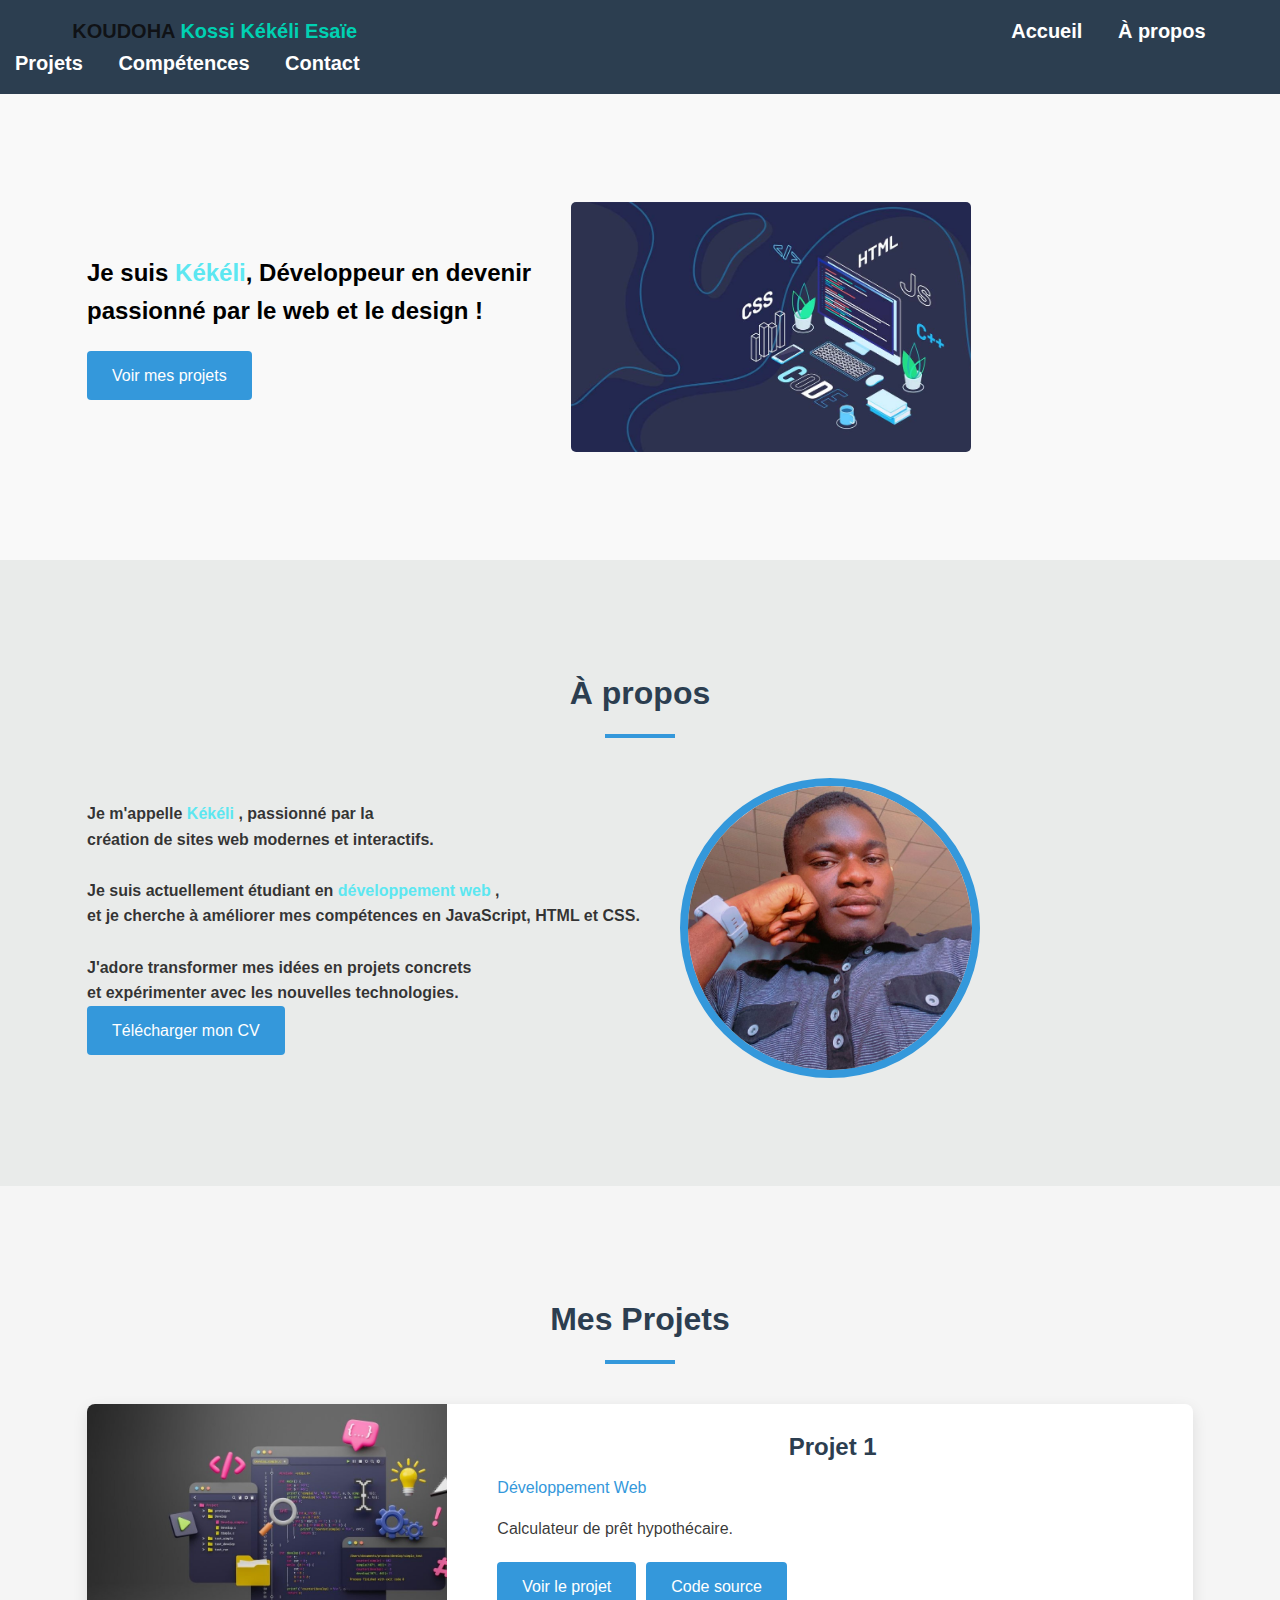
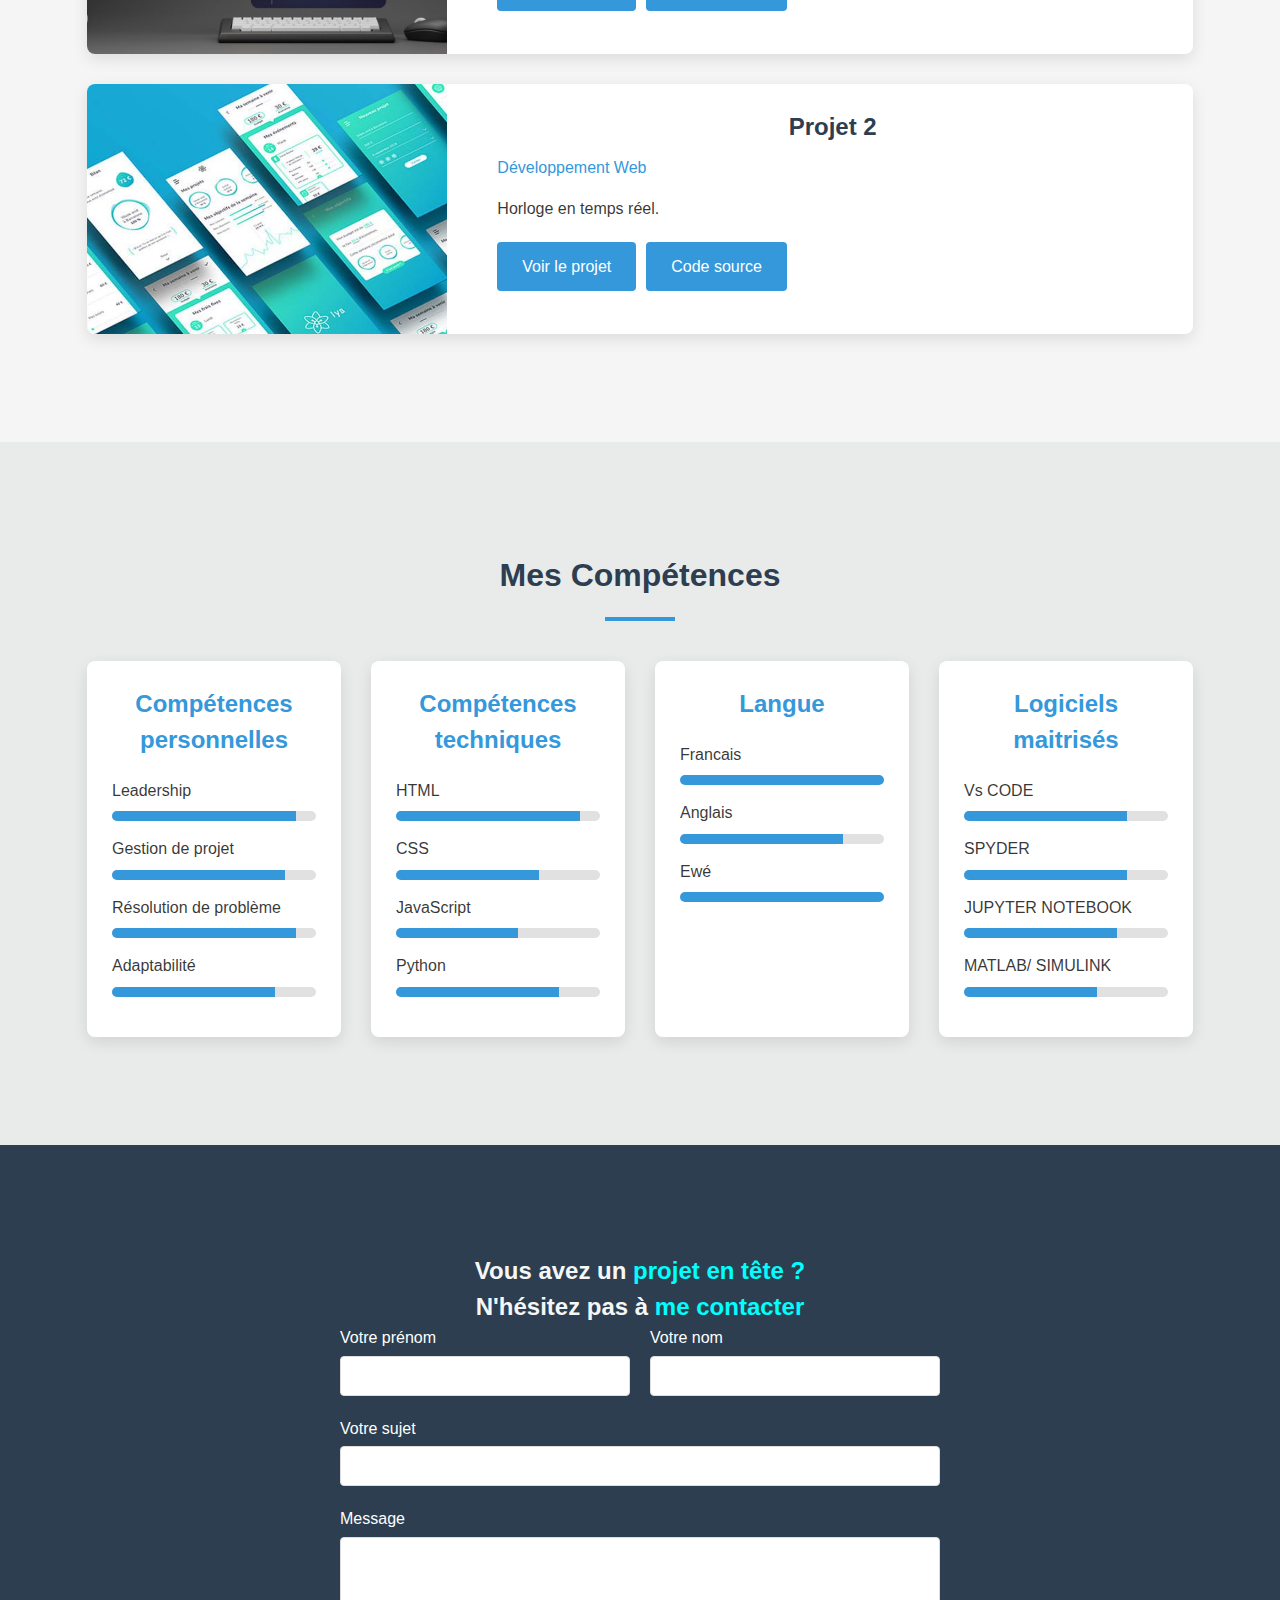
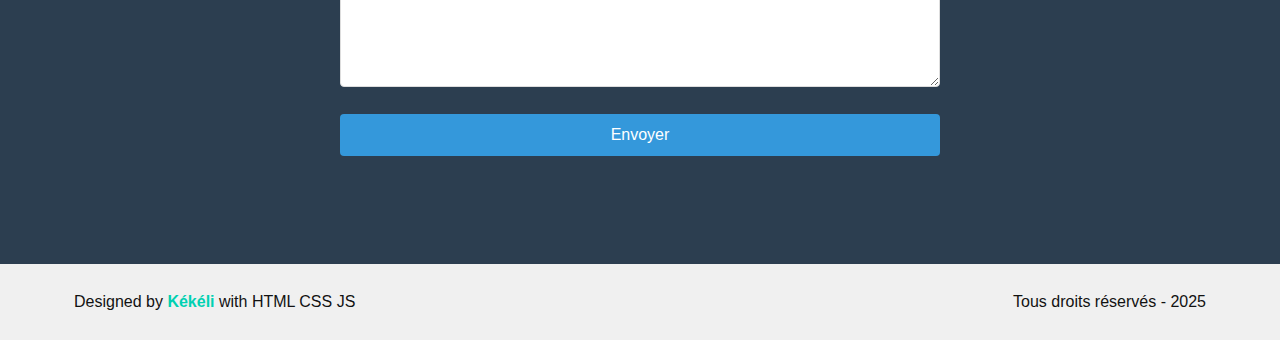
<file: index.html>
<!DOCTYPE html>
<html lang="fr">
<head>
    <meta charset="UTF-8">
    <meta name="viewport" content="width=device-width, initial-scale=1.0">
    <title>Mon Portfolio</title>
     <link rel="stylesheet" href="style.css">
</head>
<body>

    <!-- Navigation -->
        
        <nav>
            <div class="logo"> &nbsp;&nbsp;&nbsp;&nbsp;&nbsp;&nbsp;&nbsp;&nbsp;&nbsp;&nbsp;&nbsp;&nbsp;  KOUDOHA <span> Kossi Kékéli Esaïe </span> &nbsp;&nbsp;&nbsp;&nbsp;&nbsp;&nbsp;&nbsp;&nbsp;&nbsp;&nbsp;&nbsp;&nbsp;&nbsp;&nbsp;&nbsp;&nbsp;&nbsp;&nbsp;&nbsp;&nbsp;&nbsp;&nbsp;&nbsp;&nbsp;&nbsp;&nbsp;&nbsp;&nbsp;&nbsp;&nbsp;&nbsp;&nbsp;&nbsp;&nbsp;&nbsp;&nbsp;&nbsp;&nbsp;&nbsp;&nbsp;&nbsp;&nbsp;&nbsp;&nbsp;&nbsp;&nbsp;&nbsp;&nbsp;&nbsp;&nbsp;&nbsp;&nbsp;&nbsp;&nbsp;&nbsp;&nbsp;&nbsp;&nbsp;&nbsp;&nbsp;&nbsp;&nbsp;&nbsp;&nbsp;&nbsp;&nbsp;&nbsp;&nbsp;&nbsp;&nbsp;&nbsp;&nbsp;&nbsp;&nbsp;&nbsp;&nbsp;&nbsp;&nbsp;&nbsp;&nbsp;&nbsp;&nbsp;&nbsp;&nbsp;&nbsp;&nbsp;&nbsp;&nbsp;&nbsp;&nbsp;&nbsp;&nbsp;&nbsp;&nbsp;&nbsp;&nbsp;&nbsp;&nbsp;&nbsp;&nbsp;&nbsp;&nbsp;&nbsp;&nbsp;&nbsp;&nbsp;&nbsp;&nbsp;&nbsp;&nbsp;&nbsp;&nbsp;&nbsp;
             <a href="#accueil">Accueil</a>
             <a href="#a-propos">À propos</a>
             <a href="#projets">Projets</a>
             <a href="#competences">Compétences</a>
             <a href="#contact">Contact</a>
            </div>
        </nav>

        

    <!--  accueil  -->
    <section id="accueil">
        <div class="container">
            <div class="welcome-container">
                <div class="about-content">
                    <div class="about-text">
                        <h1>
                           Je suis <span>Kékéli</span>,&nbsp;Développeur en devenir
                             <br> passionné par le web et le design !
                        </h1>
                          <a href="Mes_Projets.pdf" class="btn">Voir mes projets</a>
                    </div>
                    <div class="about-image">
                        <div class="image-container">
                           <img src="dev_web.jpg" alt="Illustration Développeur">
                        </div>
                    </div>
                </div>
            </div>
        </div>
    </section>

    <!-- À Propos -->
    <section id="a-propos" class="about">
        <div class="container">
        <h2>À propos </h2>
            <div class="about">
                <div class="about-content">
                    <div class="about-text">
                      <p>
                        <strong>
                        Je m'appelle <span>Kékéli</span> , passionné par la
                        <br>
                        création de sites web modernes et interactifs.
                         </strong>
                        </p>
                        <p>  <br>  </p>
                        <p>
                        <strong>
                        Je suis actuellement étudiant en <span>développement web</span> , 
                        <br>
                        et je cherche à améliorer mes compétences en JavaScript, HTML et CSS.
                        </strong>
                        </p>
                        <p>  <br>  </p>
                        <p>
                        <strong>
                        J'adore transformer mes idées en projets concrets
                        <br>
                        et expérimenter avec les nouvelles technologies.
                        </strong>
                        </p>

                       <a href="CV KOUDOHA_Kossi_kékéli.pdf" class="btn">Télécharger mon CV</a>
                    </div>
                 <div class="about-image">
                    <div class="circle-image">
                        <img src="Projet_keli.jpeg" alt="À propos">
                    </div>
                 </div>
                </div>
            </div>
        </div>
    </section>


    <!-- Projets -->
    <section id="projets" class="projects">
        <div class="container">
            <h2>Mes Projets</h2>
            <div class="projects-container">
                <div class="project-item">
                    <div class="project-image">
                        <img src="outils_developpeurs_debutants.jpg"  alt=" ">
                    </div>
                    <div class="project-info">
                        <h3>Projet 1</h3>
                        <div class="project-category">Développement Web</div>
                        <p>Calculateur de prêt hypothécaire.</p>
                        <div class="project-links">
                            <a href="calculateur.jpg" class="btn btn-sm">Voir le projet</a>
                            <a href="calculateur.html" class="btn btn-sm btn-outline">Code source</a>
                        </div>
                    </div>
                </div>
                <div class="project-item">
                    <div class="project-image">
                        <img src="ux_design_1.jpg" alt=" ">
                    </div>
                    <div class="project-info">
                        <h3>Projet 2</h3>
                        <div class="project-category">Développement Web</div>
                        <p> Horloge en temps réel.</p>
                        <div class="project-links">
                            <a href="temps_reel.jpg" class="btn btn-sm">Voir le projet</a>
                            <a href="temps_reel.html" class="btn btn-sm btn-outline">Code source</a>
                        </div>
                    </div>
                </div>
            </div>
        </div>
    </section>

     <!-- Compétences -->
     <section id="competences" class="skills">
        <div class="container">
            <h2>Mes Compétences</h2>
            <div class="skills-container">

                <div class="skill-category">
                    <h3> Compétences personnelles </h3>
                    <div class="skill-item">
                        <div class="skill-name">
                            <span>Leadership</span>
                        </div>
                        <div class="skill-bar">
                            <div class="skill-progress" style="width: 90%"></div>
                        </div>
                    </div>
                    <div class="skill-item">
                        <div class="skill-name">
                            <span>Gestion de projet</span>
                        </div>
                        <div class="skill-bar">
                            <div class="skill-progress" style="width: 85%"></div>
                        </div>
                    </div>
                    <div class="skill-item">
                        <div class="skill-name">
                            <span>Résolution de problème</span>
                        </div>
                        <div class="skill-bar">
                            <div class="skill-progress" style="width: 90%"></div>
                        </div>
                    </div>
                    <div class="skill-item">
                        <div class="skill-name">
                            <span>Adaptabilité</span>
                        </div>
                        <div class="skill-bar">
                            <div class="skill-progress" style="width: 80%"></div>
                        </div>
                    </div>
                </div>

                <div class="skill-category">
                    <h3> Compétences techniques </h3>
                    <div class="skill-item">
                        <div class="skill-name">
                            <span>HTML</span>
                        </div>
                        <div class="skill-bar">
                            <div class="skill-progress" style="width: 90%"></div>
                        </div>
                    </div>
                    <div class="skill-item">
                        <div class="skill-name">
                            <span>CSS</span>
                        </div>
                        <div class="skill-bar">
                            <div class="skill-progress" style="width: 70%"></div>
                        </div>
                    </div>
                    <div class="skill-item">
                        <div class="skill-name">
                            <span>JavaScript</span>
                        </div>
                        <div class="skill-bar">
                            <div class="skill-progress" style="width: 60%"></div>
                        </div>
                    </div>
                    <div class="skill-item">
                        <div class="skill-name">
                            <span>Python</span>
                        </div>
                        <div class="skill-bar">
                            <div class="skill-progress" style="width: 80%"></div>
                        </div>
                    </div>
                </div>

                <div class="skill-category">
                    <h3> Langue </h3>
                    <div class="skill-item">
                        <div class="skill-name">
                            <span>Francais</span>
                        </div>
                        <div class="skill-bar">
                            <div class="skill-progress" style="width: 100%"></div>
                        </div>
                    </div>
                    <div class="skill-item">
                        <div class="skill-name">
                            <span>Anglais</span>
                        </div>
                        <div class="skill-bar">
                            <div class="skill-progress" style="width: 80%"></div>
                        </div>
                    </div>
                    <div class="skill-item">
                        <div class="skill-name">
                            <span>Ewé</span>
                        </div>
                        <div class="skill-bar">
                            <div class="skill-progress" style="width: 100%"></div>
                        </div>
                    </div>
                </div>

                <div class="skill-category">
                    <h3> Logiciels maitrisés </h3>
                    <div class="skill-item">
                        <div class="skill-name">
                            <span>Vs CODE</span>
                        </div>
                        <div class="skill-bar">
                            <div class="skill-progress" style="width: 80%"></div>
                        </div>
                    </div>
                    <div class="skill-item">
                        <div class="skill-name">
                            <span>SPYDER</span>
                        </div>
                        <div class="skill-bar">
                            <div class="skill-progress" style="width: 80%"></div>
                        </div>
                    </div>
                    <div class="skill-item">
                        <div class="skill-name">
                            <span>JUPYTER NOTEBOOK</span>
                        </div>
                        <div class="skill-bar">
                            <div class="skill-progress" style="width: 75%"></div>
                        </div>
                    </div>
                    <div class="skill-item">
                        <div class="skill-name">
                            <span>MATLAB/ SIMULINK</span>
                        </div>
                        <div class="skill-bar">
                            <div class="skill-progress" style="width: 65%"></div>
                        </div>
                    </div>
                </div>

                </div>
        
            </div>
    </section>


    <!-- Contact -->
    <section id="contact" class="contact">
        <div class="container">
            <h3>Vous avez un <span>projet en tête ?</span><br>
                N'hésitez pas à <span>me contacter</span>
            </h3>
            <div class="contact-form">
                <form id="contactForm">
                    <div class="form-row">
                        <div class="form-group">
                            <label for="prenom">Votre prénom</label>
                            <input type="text" id="prenom" class="form-control" required>
                        </div>
                        <div class="form-group">
                            <label for="nom">Votre nom</label>
                            <input type="text" id="nom" class="form-control" required>
                        </div>
                        
                    </div>
                    <div class="form-group">
                        <label for="sujet">Votre sujet</label>
                        <input type="text" id="sujet" class="form-control" required>
                    </div>
                    <div class="form-group">
                        <label for="message">Message</label>
                        <textarea id="message" class="form-control" required></textarea>
                    </div>
                    <button type="submit" class="btn btn-full">Envoyer</button>
                </form>
            </div>
        </div>
    </section>

    <!-- Footer -->
    <footer>
        <div class="footer-container">
            <p>Designed by <span class="highlight"> Kékéli</span> with HTML CSS JS</p>
            <p> Tous droits réservés - 2025 </p>
        </div>
     </footer>
    <script>src="script.js"</script>
</body>
</html>
</file>
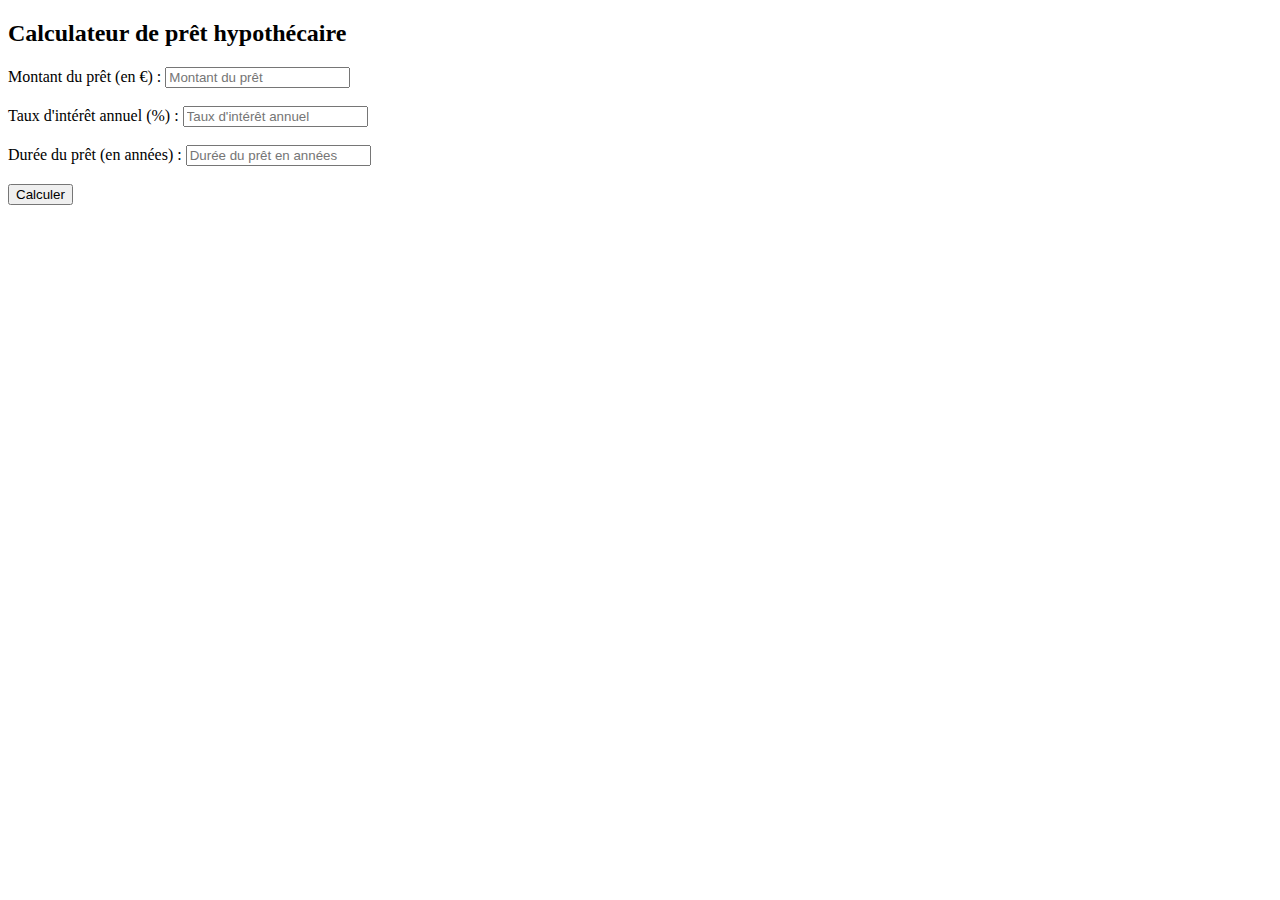
<file: calculateur.html>
<!DOCTYPE html>
<html lang="fr">
<head>
    <meta charset="UTF-8">
    <meta name="viewport" content="width=device-width, initial-scale=1.0">
    <title>Calculateur de prêt hypothécaire</title>
</head>
<body>
    <h2>Calculateur de prêt hypothécaire</h2>

    <!-- Formulaire de saisie -->
    <form id="loanForm">
        <label for="montantPret">Montant du prêt (en €) :</label>
        <input type="number" id="montantPret" placeholder="Montant du prêt" required><br><br>

        <label for="tauxInteret">Taux d'intérêt annuel (%) :</label>
        <input type="number" id="tauxInteret" placeholder="Taux d'intérêt annuel" required><br><br>

        <label for="dureeAnnees">Durée du prêt (en années) :</label>
        <input type="number" id="dureeAnnees" placeholder="Durée du prêt en années" required><br><br>

        <button type="button" onclick="calculerPaiement()">Calculer</button>
    </form>

    <!-- Affichage du paiement mensuel -->
    <p id="resultat"></p>

    <script>
        // Fonction pour calculer le paiement mensuel
        function calculerPaiement() {
            // Récupérer les valeurs saisies
            const montantPret = parseFloat(document.getElementById("montantPret").value);
            const tauxInteret = parseFloat(document.getElementById("tauxInteret").value) / 100;
            const dureeAnnees = parseInt(document.getElementById("dureeAnnees").value);

            // Vérifier la validité des entrées
            if (isNaN(montantPret) || montantPret <= 0) {
                alert("Veuillez entrer un montant de prêt valide et positif.");
                return;
            }
            if (isNaN(tauxInteret) || tauxInteret <= 0) {
                alert("Veuillez entrer un taux d'intérêt valide et positif.");
                return;
            }
            if (isNaN(dureeAnnees) || dureeAnnees <= 0) {
                alert("Veuillez entrer une durée valide en années.");
                return;
            }

            // Calcul du paiement mensuel en utilisant la formule de l'amortissement
            const tauxMensuel = tauxInteret / 12; // Taux d'intérêt mensuel
            const nombrePaiements = dureeAnnees * 12; // Nombre total de paiements (mois)
            const paiementMensuel = montantPret * (tauxMensuel * Math.pow(1 + tauxMensuel, nombrePaiements)) / (Math.pow(1 + tauxMensuel, nombrePaiements) - 1);

            // Afficher le résultat dans le paragraphe
            document.getElementById("resultat").innerText = `Votre paiement mensuel est de : €${paiementMensuel.toFixed(2)}`;
        }
    </script>
</body>
</html>
</file>
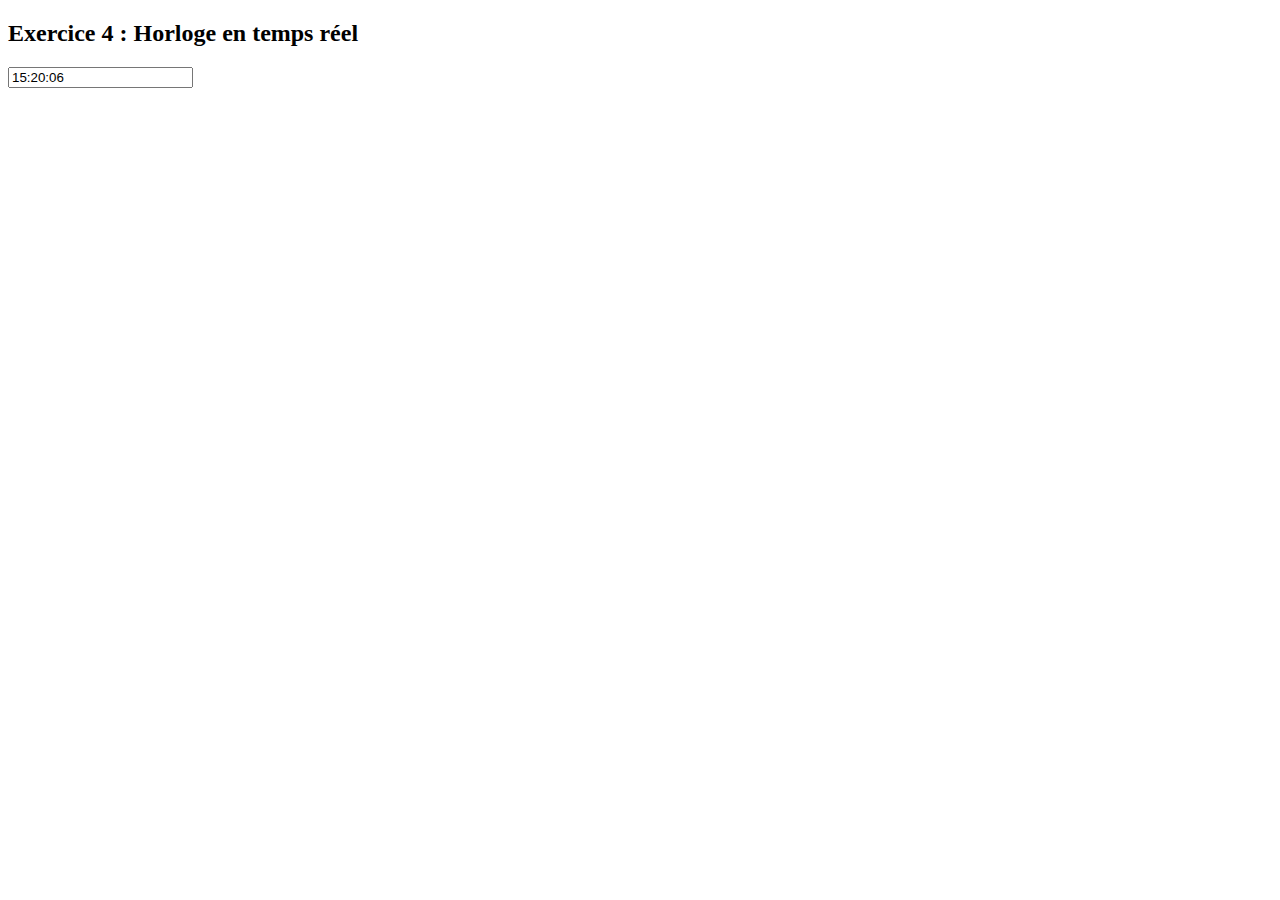
<file: temps_reel.html>
<!DOCTYPE html>
<html lang="fr">
<head>
    <meta charset="UTF-8">
    <meta name="viewport" content="width=device-width, initial-scale=1.0">
    <title>Exercice 4 : Horloge en temps réel</title>
</head>
<body>
    <h2>Exercice 4 : Horloge en temps réel</h2>
    <input type="text" id="clock" readonly>
    
    <script>
        function afficherHeure() {
            const now = new Date();
            const hours = String(now.getHours()).padStart(2, '0');
            const minutes = String(now.getMinutes()).padStart(2, '0');
            const seconds = String(now.getSeconds()).padStart(2, '0');
            
            document.getElementById("clock").value = `${hours}:${minutes}:${seconds}`;
            
            setTimeout(afficherHeure, 1000); // Actualiser toutes les secondes
        }
        
        afficherHeure(); // Démarrer l'horloge
    </script>
</body>
</html>
</file>
<file: style.css>
:root {
            --primary-color: #3498db;
            --secondary-color: #2c3e50;
            --text-color: #0a0909d2;
            --light-color: #ecf0f1;
            --accent-color: #e74c3c;
        }
        
        * {
            margin: 0;
            padding: 0;
            box-sizing: border-box;
        }
        
        body {
            font-family: 'Segoe UI', Tahoma, Geneva, Verdana, sans-serif;
            line-height: 1.6;
            color: var(--text-color);
            background-color: #f9f9f9;
        }
        
        .container {
            max-width: 1200px;
            margin: 0 auto;
            padding: 0 20px;
        }
        
        header {
            background-color: var(--primary-color);
            color: white;
            padding: 30px 0;
            position: relative;
        }
        
        .header-content {
            display: flex;
            flex-direction: column;
            align-items: center;
            justify-content: center;
            text-align: center;
        }

        .image-container {
            display: flex;
            justify-content: center;
            gap: 50px;
        }
        .image-container img {
            width: 100%;
            width: 400px; 
            height: 250px; 
            object-fit: cover; 
            border-radius: 5px;
        }
        
        h1 {
            font-size: 2.5rem;
        }

        h1 span {
            color: cyan;
        }

        h3 span {
            color: cyan;
        }

        h3 {
            color: rgb(245, 247, 247);
            font-family: Arial, sans-serif; 
            font-size: 24px; 
            line-height: 1.5;
            text-align: center;
        }

        .tagline {
            font-size: 1.2rem;
            margin-bottom: 20px;
        }
        
        nav {
            background-color: var(--secondary-color);
            padding: 15px 0;
            top: 0;
            z-index: 100;
            flex-wrap: wrap;
            display: flex;
            justify-content: space-between;
        }
        
        nav ul {
            display: flex;
            justify-content: center;
            list-style: none;
            gap: 0;
        }
        
        nav ul li {
            margin: 0 5px;
        }
        
        nav ul li a {
            color: white;
            text-decoration: none;
            font-weight: 500;
            transition: color 0.3s;
            padding: 2px 4px;
        }
        
        nav ul li a:hover {
            color: var(--primary-color);
        }
        
        .logo {
            font-size: 20px;
            font-weight: bold;
        }
        .logo span {
            color: #00d1b2;
        }

        section {
            padding: 60px 0;
        }
        
        section h2 {
            text-align: center;
            font-size: 2rem;
            margin-bottom: 40px;
            color: var(--secondary-color);
            position: relative;
        }
        
        section h2::after {
            content: '';
            display: block;
            width: 70px;
            height: 4px;
            background-color: var(--primary-color);
            margin: 15px auto 0;
        }
        
        .about {
            background-color: #e9ebea;
        }

        .about-content {
            display: flex;
            grid-template-columns: 1fr 1fr;
            gap: 40px;
            align-items: center;
        }
        
        .about-text h3 {
            font-size: 1.5rem;
            margin-bottom: 20px;
            color: var(--primary-color);
        }
        
        .about-text h1 {
            font-size: 1.5rem;
            margin-bottom: 20px;
            color: black;
        }

        .about-text span {
            color: #5ce7f1

        }

        .info-list {
            list-style: none;
            margin: 20px 0;
        }
        
        .info-list li {
            margin-bottom: 15px;
            display: flex;
        }
        
        .info-list li strong {
            min-width: 120px;
            display: inline-block;
        }
        
        .circle-image {
            width: 300px;
            height: 300px;
            border-radius: 50%;
            overflow: hidden;
            margin: 0 auto;
            border: 8px solid var(--primary-color);
        }
        
        .circle-image img {
            width: 100%;
            height: 100%;
            object-fit: cover;
        }
       
        .skills {
            background-color: rgb(233, 235, 235);
        }
        
        .skills-container {
            justify-content: center;
            display: grid;
            grid-template-columns: repeat(auto-fill, minmax(250px, 1fr));
            gap: 30px;
        }
        
        .skill-category {
            background-color: white;
            border-radius: 8px;
            box-shadow: 0 5px 15px rgba(0,0,0,0.1);
            padding: 25px;
            transition: transform 0.3s;
            justify-content: center;
        }
        
        .skill-category:hover {
            transform: translateY(-5px);
        }
        
        .skill-category h3 {
            color: var(--primary-color);
            margin-bottom: 20px;
            text-align: center;
        }
        
        .skill-item {
            margin-bottom: 15px;
        }
        
        .skill-name {
            display: flex;
            justify-content: space-between;
            margin-bottom: 8px;
        }
        
        .skill-bar {
            height: 10px;
            background-color: #e1e1e1;
            border-radius: 5px;
            overflow: hidden;
        }
        
        .skill-progress {
            height: 100%;
            background-color: var(--primary-color);
        }
        

        .period {
            color: var(--primary-color);
            font-weight: bold;
            margin-bottom: 10px;
        }
        
        .company, .degree {
            font-size: 1.2rem;
            font-weight: bold;
            margin-bottom: 5px;
        }
        
        .position, .school {
            color: var(--secondary-color);
            margin-bottom: 15px;
            font-style: italic;
        }
        .welcome{
            background-color: #c6dbf0;
        }
        .welcome-container {
            display: flex;
            flex-direction: column;
            gap: 30px;
        }

        /* Projects Section */
        .projects {
            background-color: #f5f5f5;
        }
        
        .projects-container {
            display: flex;
            flex-direction: column;
            gap: 30px;
        }
        
        .project-item {
            display: grid;
            grid-template-columns: 1fr 2fr;
            gap: 25px;
            background-color: white;
            border-radius: 8px;
            box-shadow: 0 5px 15px rgba(0,0,0,0.1);
            overflow: hidden;
            transition: transform 0.3s;
        }
        
        .project-item:hover {
            transform: translateY(-5px);
        }
        
        .project-image {
            height: 100%;
            min-height: 250px;
        }
        
        .project-image img {
            width: 100%;
            height: 100%;
            object-fit: cover;
        }
        
        .project-info {
            padding: 25px;
        }
        
        .project-info h3 {
            color: var(--secondary-color);
            margin-bottom: 10px;
            font-size: 1.5rem;
        }
        
        .project-category {
            color: var(--primary-color);
            font-weight: 500;
            margin-bottom: 15px;
        }
        
        .project-links {
            margin-top: 20px;
            display: flex;
            gap: 10px;
        }
        
        .btn-sm {
            padding: 8px 15px;
            font-size: 0.9rem;
        }
        
        .btn-outline {
            background-color: transparent;
            color: var(--primary-color);
            border: 1px solid var(--primary-color);
        }
        
        .btn-outline:hover {
            background-color: var(--primary-color);
            color: white;
        }
        
        .contact {
            background-color: var(--secondary-color);
            color: white;
        }
        
        .contact h2::after {
            background-color: white;
        }
        
        .contact-form {
            max-width: 600px;
            margin: 0 auto;
        }
        
        .form-row {
            display: grid;
            grid-template-columns: 1fr 1fr;
            gap: 20px;
        }
        
        .form-group {
            margin-bottom: 20px;
        }
        
        .form-group label {
            display: block;
            margin-bottom: 5px;
        }
        
        .form-control {
            width: 100%;
            padding: 10px 15px;
            border: 1px solid #ddd;
            border-radius: 4px;
            font-size: 1rem;
        }
        
        textarea.form-control {
            min-height: 150px;
            resize: vertical;
        }
        
        .btn {
            display: inline-block;
            background-color: var(--primary-color);
            color: white;
            padding: 12px 25px;
            border: none;
            border-radius: 4px;
            cursor: pointer;
            font-size: 1rem;
            transition: background-color 0.3s;
            text-decoration: none;
        }
        
        .btn:hover {
            background-color: #2980b9;
        }
        
        .btn-full {
            width: 100%;
        }
        
        nav a {
            color: white;
            text-decoration: none;
            margin: 0 15px;
        }
        nav a:hover {
            color: #00d1b2;
        }
        
        .container 
        {
             z-index: 1;
             width: 100%;
             max-width: 1170px;
             margin-left: auto;
             margin-right: auto;
             padding: 3em 2em;
             padding-top: 3em;
             padding-bottom: 3em;
             position: relative;
        }

        footer {
        background-color: #f0f0f0;
        padding: 15px 0;
        text-align: center;
        color: #121212;
    }
    .footer-container {
        background-color: #f0f0f0;
        padding: 10px;
        display: flex;
        justify-content: space-between;
        align-items: center;
        max-width: 90%;
        margin: 0 auto;
        border-radius: 5px;
    }
    .highlight {
        color: #00d1b2;
        font-weight: bold;
    }

        @media (max-width: 768px) {
            .about-content {
                grid-template-columns: 1fr;
            }
            
            .nav ul {
                flex-direction: column;
                align-items: center;
            }
            
            .nav ul li {
                margin: 5px 0;
            }
            
            .project-item {
                grid-template-columns: 1fr;
            }
            
            .form-row {
                grid-template-columns: 1fr;
                gap: 0;
            }

            .container 
            {
                max-width: 1350px;
            }
        }
</file>
